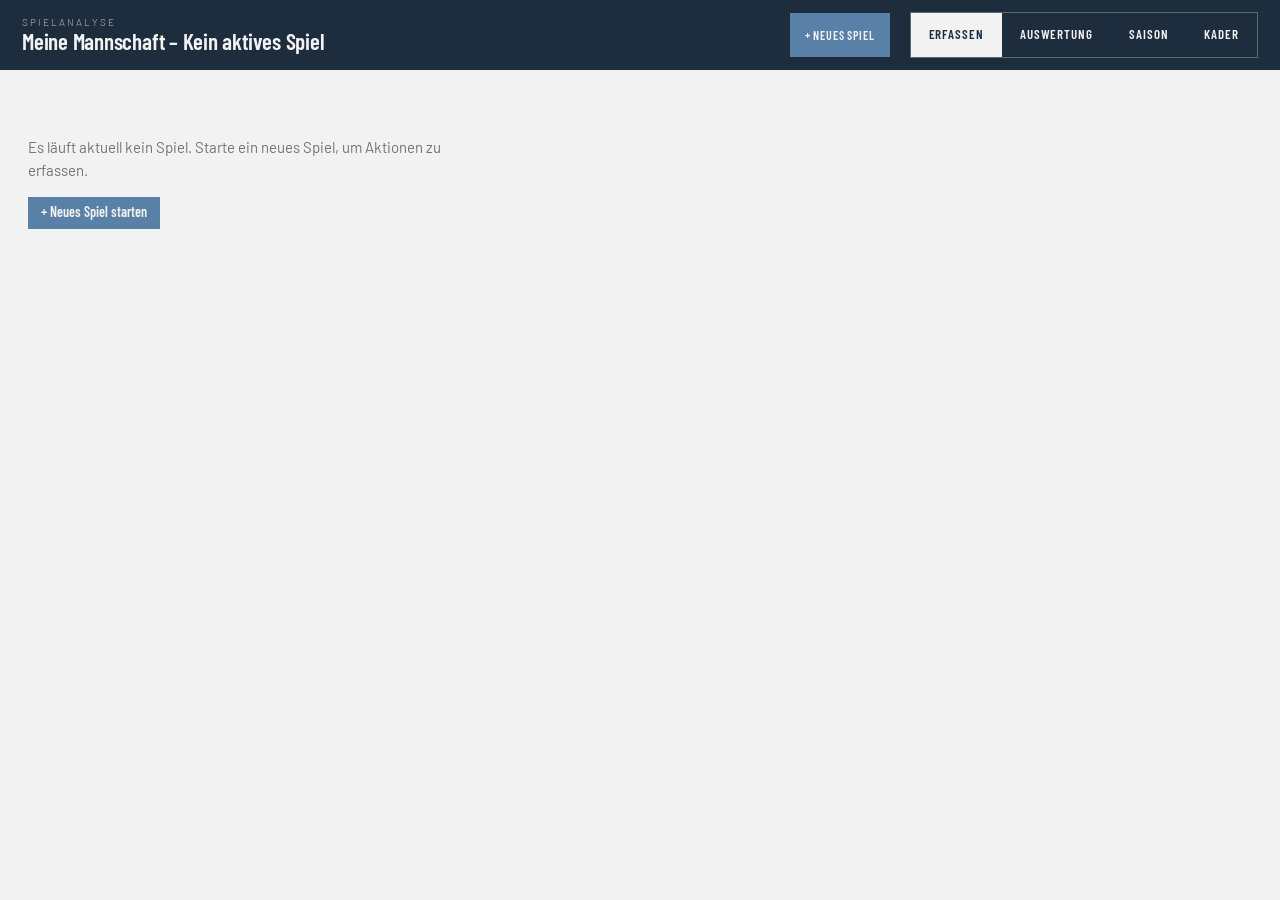
<file: app/index.html>
<!DOCTYPE html>
<html lang="de">
<head>
<meta charset="utf-8">
<meta name="viewport" content="width=device-width, initial-scale=1, maximum-scale=1">
<title>Handball Spielanalyse</title>
<link rel="stylesheet" href="styles.css">

<link rel="manifest" href="manifest.json">
<meta name="theme-color" content="#1d2d3d">
<link rel="icon" href="icons/icon-192.png" type="image/png">
<link rel="apple-touch-icon" href="icons/icon-180.png">
<meta name="mobile-web-app-capable" content="yes">
<meta name="apple-mobile-web-app-capable" content="yes">
<meta name="apple-mobile-web-app-status-bar-style" content="black-translucent">
<meta name="apple-mobile-web-app-title" content="Spielanalyse">
</head>
<body>
<div id="root"></div>
<script src="app.js"></script>
</body>
</html>
</file>
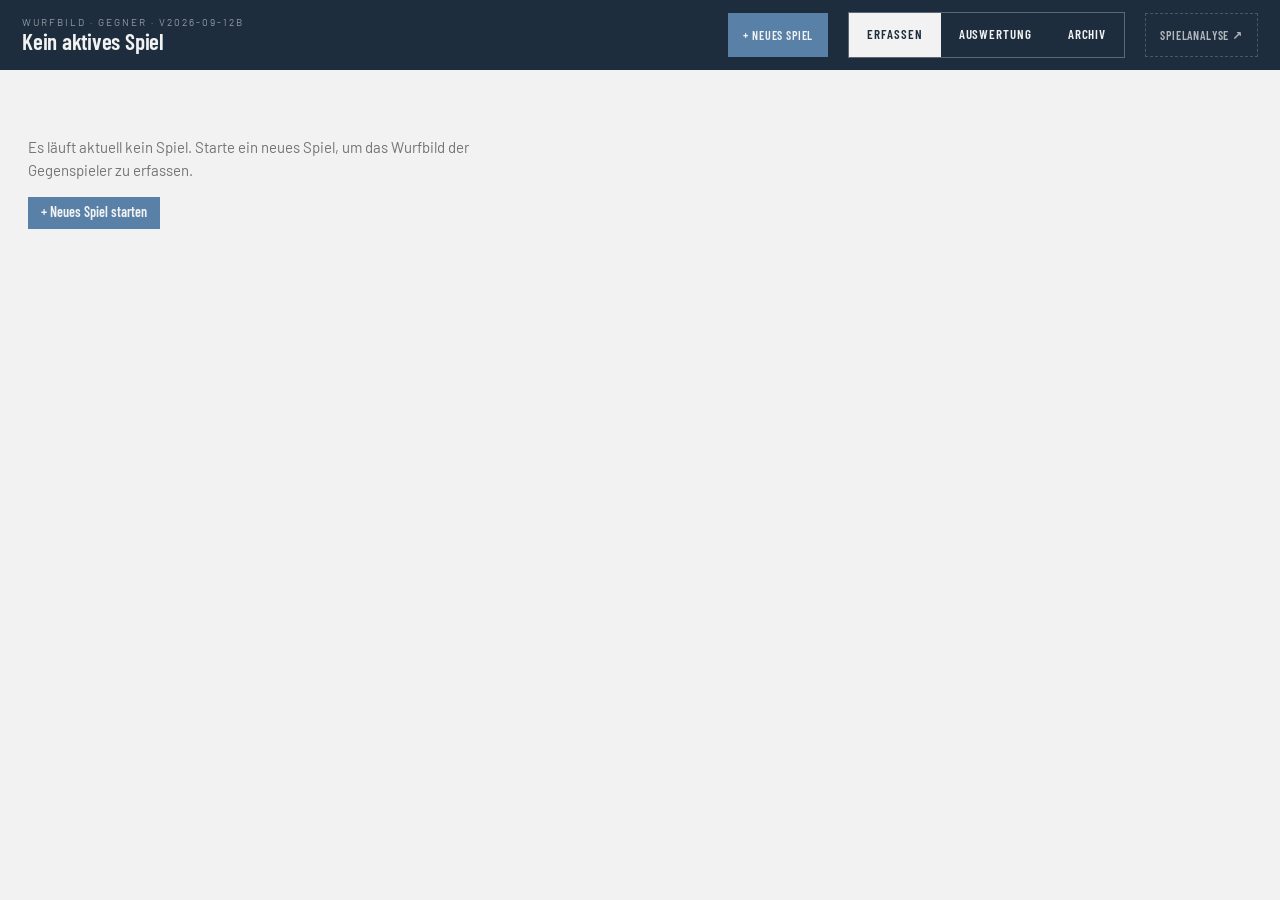
<file: docs/wurfbild/index.html>
<!DOCTYPE html>
<html lang="de">
<head>
<meta charset="utf-8">
<meta name="viewport" content="width=device-width, initial-scale=1, maximum-scale=1">
<title>Handball Wurfbild</title>
<link rel="stylesheet" href="styles.css">

<link rel="manifest" href="manifest.json">
<meta name="theme-color" content="#1d2d3d">
<link rel="icon" href="icons/icon-192.png" type="image/png">
<link rel="apple-touch-icon" href="icons/icon-180.png">
<meta name="mobile-web-app-capable" content="yes">
<meta name="apple-mobile-web-app-capable" content="yes">
<meta name="apple-mobile-web-app-status-bar-style" content="black-translucent">
<meta name="apple-mobile-web-app-title" content="Wurfbild">
</head>
<body>
<div id="root"></div>
<script src="app.js"></script>
</body>
</html>
</file>
<file: app/styles.css>
@import url('https://fonts.googleapis.com/css2?family=Barlow:wght@400;500;700&family=Barlow+Condensed:wght@400;600&display=swap');

:root {
  --color-bg: #f2f2f3;
  --color-surface: #e9e9ea;
  --color-text: #1d1f20;
  --color-accent: #5980a6;
  --color-accent-2: #728fab;
  --color-divider: color-mix(in srgb, #1d1f20 16%, transparent);

  --color-neutral-100: #f5f5f8;
  --color-neutral-500: #98989b;
  --color-neutral-800: #424244;

  --color-accent-100: #eef6ff;
  --color-accent-300: #b5d9fd;
  --color-accent-600: #597ea3;
  --color-accent-700: #416180;
  --color-accent-800: #2c455d;
  --color-accent-900: #1d2d3d;

  --font-heading: "Barlow Condensed", system-ui, sans-serif;
  --font-heading-weight: 600;
  --font-body: "Barlow", system-ui, sans-serif;

  --space-2: 6.8px;
  --space-3: 10.2px;
  --space-4: 13.6px;

  --radius-md: 4px;
  --radius-lg: 7px;

  --shadow-lg: 0 12px 32px color-mix(in srgb, #2b2b2d 22%, transparent);
}

* , *::before, *::after { box-sizing: border-box; }
html, body { margin: 0; }
body {
  background: var(--color-bg);
  color: var(--color-text);
  font-family: var(--font-body);
  font-size: 15px;
  line-height: 1.55;
}
button { font: inherit; color: inherit; }
h1, h2, h3, h4, h5, h6 {
  font-family: var(--font-heading);
  font-weight: var(--font-heading-weight);
  line-height: 1.12;
  letter-spacing: -0.015em;
  margin: 0;
}
h3 { font-size: 25px; }
h4 { font-size: 20px; }
h6 { font-size: 13px; letter-spacing: 0.08em; text-transform: uppercase; }
:focus { outline: none; }
:focus-visible { outline: 2px solid var(--color-accent); outline-offset: 2px; }

/* ── blueprint frame ── */
.blueprint { position: relative; border: 1px solid var(--color-divider); border-radius: 0; }
.blueprint > .corner { position: absolute; width: 11px; height: 11px; color: color-mix(in srgb, var(--color-text) 55%, transparent); }
.blueprint > .corner::before, .blueprint > .corner::after { content: ""; position: absolute; background: currentColor; }
.blueprint > .corner::before { left: 5px; top: 0; width: 1px; height: 100%; }
.blueprint > .corner::after { top: 5px; left: 0; width: 100%; height: 1px; }
.blueprint > .corner.tl { top: -6px; left: -6px; }
.blueprint > .corner.tr { top: -6px; right: -6px; }
.blueprint > .corner.bl { bottom: -6px; left: -6px; }
.blueprint > .corner.br { bottom: -6px; right: -6px; }

/* ── buttons ── */
.btn {
  display: inline-flex; align-items: center; justify-content: center; gap: 6px;
  cursor: pointer; text-decoration: none;
  font-family: var(--font-heading); font-weight: var(--font-heading-weight);
  font-size: 14px; line-height: 1.2; color: var(--color-text);
  background: transparent; border: 1px solid var(--color-divider);
  padding: var(--space-2) calc(var(--space-3) * 1.2);
  border-radius: 0;
}
.btn:disabled { opacity: 0.45; cursor: not-allowed; }
.btn-primary { background: var(--color-accent); color: var(--color-bg); border-color: var(--color-accent); }
.btn-primary:hover { background: var(--color-accent-600); }
.btn-primary:active { background: var(--color-accent-700); }
.btn-secondary:hover { background: color-mix(in srgb, var(--color-text) 7%, transparent); }
.btn-secondary:active { background: color-mix(in srgb, var(--color-text) 14%, transparent); }
.btn-danger { color: #a4453a; border-color: #a4453a; }
.btn-danger:hover { background: color-mix(in srgb, #a4453a 10%, transparent); }
.btn-icon { width: 36px; height: 36px; padding: 0; border: 0; }

/* ── forms ── */
.field { display: flex; flex-direction: column; gap: 5px; }
.field > label { font-size: 12px; color: color-mix(in srgb, var(--color-text) 70%, transparent); }
.input, select.input {
  width: 100%; min-height: 40px; padding: 6px 10px; font: inherit;
  font-size: 15px; color: var(--color-text); caret-color: var(--color-accent);
  background: var(--color-surface);
  border: 1px solid var(--color-divider); border-radius: var(--radius-md);
}
.input:hover { border-color: color-mix(in srgb, var(--color-text) 45%, transparent); }
.input:focus-visible { border-color: var(--color-accent); outline-offset: 0; }
.seg { display: inline-flex; overflow: hidden; border: 1px solid var(--color-divider); border-radius: var(--radius-md); }
.seg-opt {
  display: inline-flex; align-items: center; gap: 6px; min-height: 40px;
  padding: 0 16px; font-size: 14px; cursor: pointer; border: 0; background: transparent; color: inherit;
}
.seg-opt + .seg-opt { border-left: 1px solid var(--color-divider); }
.seg-opt.active { background: var(--color-accent); color: var(--color-bg); }
.seg-opt:not(.active):hover { background: color-mix(in srgb, var(--color-text) 7%, transparent); }
.check-row { display: flex; align-items: center; gap: 10px; padding: 8px 4px; cursor: pointer; font-size: 15px; }
.check-row input { width: 18px; height: 18px; accent-color: var(--color-accent); cursor: pointer; }

/* ── tags ── */
.tag { display: inline-flex; align-items: center; font-size: 11px; letter-spacing: 0.02em; padding: 3px 10px; border-radius: 3px; }
.tag-accent { background: var(--color-accent-100); color: var(--color-accent-800); }
.tag-neutral { background: var(--color-neutral-100); color: var(--color-neutral-800); }
.tag-outline { border: 1px solid var(--color-accent); color: var(--color-accent); }

/* ── tables ── */
.table { width: 100%; border-collapse: collapse; font-size: 14px; }
.table th { text-align: left; font-size: 11px; letter-spacing: 0.08em; text-transform: uppercase; color: color-mix(in srgb, var(--color-text) 60%, transparent); padding: var(--space-2); border-bottom: 1px solid var(--color-divider); }
.table td { padding: var(--space-2); border-bottom: 1px solid color-mix(in srgb, var(--color-text) 8%, transparent); }
.table tbody tr:hover { background: color-mix(in srgb, var(--color-text) 4%, transparent); }
.table tr.inactive { opacity: 0.5; }

/* ── dialog ── */
.dialog-backdrop { position: fixed; inset: 0; z-index: 50; display: grid; place-items: center; padding: var(--space-4); background: color-mix(in srgb, #2b2b2d 50%, transparent); }
.dialog { width: min(460px, 100%); max-height: 92vh; overflow-y: auto; display: flex; flex-direction: column; gap: var(--space-3); padding: var(--space-4); border-radius: var(--radius-lg); background: var(--color-surface); box-shadow: var(--shadow-lg); border: 1px solid var(--color-divider); }
.dialog-title { font-family: var(--font-heading); font-weight: var(--font-heading-weight); font-size: 20px; }
.dialog-body { font-size: 14px; opacity: 0.85; }
.dialog-actions { display: flex; justify-content: flex-end; gap: var(--space-2); margin-top: var(--space-2); }
.dialog-error { font-size: 13px; color: #a4453a; }
.dialog-kader { display: flex; flex-direction: column; border: 1px solid var(--color-divider); max-height: 220px; overflow-y: auto; }
.dialog-kader .check-row { border-bottom: 1px solid color-mix(in srgb, var(--color-text) 8%, transparent); }
.dialog-kader .check-row:last-child { border-bottom: 0; }

/* ══════════════ app layout ══════════════ */
.page { min-height: 100vh; background: var(--color-bg); color: var(--color-text); font-family: var(--font-body); }

.app-header {
  background: var(--color-accent-900); color: var(--color-bg);
  padding: 12px 22px; display: flex; align-items: center; gap: 20px; flex-wrap: wrap;
}
.app-header-title { margin-right: auto; display: flex; flex-direction: column; gap: 1px; }
.app-header-kicker { font: 400 10px/1.2 var(--font-body); letter-spacing: .2em; text-transform: uppercase; opacity: .55; }
.app-header-match { font: 600 23px/1.05 var(--font-heading); letter-spacing: -0.01em; }

.score-block { display: flex; align-items: center; gap: 10px; }
.score-display { display: flex; align-items: baseline; gap: 8px; font: 600 34px/1 var(--font-heading); letter-spacing: -0.02em; font-variant-numeric: tabular-nums; }
.score-sep { opacity: .4; font-size: 20px; }
.score-them { opacity: .8; }
.score-btns { display: flex; flex-direction: column; gap: 3px; }
.score-btn { width: 34px; height: 24px; border: 1px solid rgba(242,242,243,.3); background: transparent; cursor: pointer; font: 600 13px/1 var(--font-heading); }

.clock-block { display: flex; align-items: center; gap: 9px; padding-left: 18px; border-left: 1px solid rgba(242,242,243,.22); }
.clock-time { font: 600 22px/1.05 var(--font-heading); font-variant-numeric: tabular-nums; min-width: 64px; }
.clock-half { font: 400 9px/1 var(--font-body); letter-spacing: .16em; text-transform: uppercase; opacity: .55; }
.header-btn { min-height: 44px; border: 1px solid rgba(242,242,243,.3); background: transparent; color: inherit; cursor: pointer; padding: 0 14px; font: 600 12px/1.2 var(--font-heading); letter-spacing: .07em; text-transform: uppercase; }
.header-btn.warn { border-color: rgba(226,140,120,.55); color: #e8b6a9; }

.tabs { display: flex; border: 1px solid rgba(242,242,243,.3); }
.tab-btn { min-height: 44px; border: 0; cursor: pointer; padding: 0 18px; font: 600 13px/1.2 var(--font-heading); letter-spacing: .07em; text-transform: uppercase; background: transparent; color: inherit; }
.tab-btn.active { background: var(--color-bg); color: var(--color-accent-900); }

.view { padding: 26px 24px 48px; display: flex; flex-direction: column; gap: 32px; }

/* live view */
.live-grid { display: grid; grid-template-columns: minmax(210px,250px) minmax(0,1fr); gap: 26px; padding: 26px 24px 40px; align-items: start; }
.roster-panel { display: flex; flex-direction: column; gap: 7px; min-width: 0; }
.roster-panel h6 { margin: 0 0 2px; }
.roster-item { display: grid; grid-template-columns: 28px minmax(0,1fr) auto; align-items: center; gap: 9px; width: 100%; min-height: 48px; text-align: left; cursor: pointer; padding: 7px 10px; border: 1px solid var(--color-divider); background: transparent; color: var(--color-text); }
.roster-item.active { border-color: var(--color-accent); background: var(--color-accent); color: var(--color-bg); }
.roster-nr { font: 600 17px/1 var(--font-heading); font-variant-numeric: tabular-nums; opacity: .8; }
.roster-name-col { display: flex; flex-direction: column; min-width: 0; }
.roster-name { font: 500 17px/1.2 var(--font-body); white-space: nowrap; overflow: hidden; text-overflow: ellipsis; }
.roster-pos { font: 400 9px/1.3 var(--font-body); letter-spacing: .14em; text-transform: uppercase; opacity: .55; }
.roster-tally { font: 600 12px/1 var(--font-heading); font-variant-numeric: tabular-nums; opacity: .6; }

.record-panel { display: flex; flex-direction: column; gap: 20px; min-width: 0; }
.record-head { display: flex; align-items: baseline; gap: 14px; flex-wrap: wrap; }
.record-head-title { font: 600 26px/1 var(--font-heading); margin: 0; }
.record-head-hint { font: 400 13px/1.3 var(--font-body); color: color-mix(in srgb, var(--color-text) 55%, transparent); }
.record-undo { margin-left: auto; min-height: 44px; }

.action-grids { display: grid; grid-template-columns: repeat(auto-fit,minmax(320px,1fr)); gap: 24px; }
.action-block { padding: 16px 15px 15px; display: flex; flex-direction: column; gap: 13px; min-width: 0; }
.action-head { display: flex; align-items: baseline; gap: 9px; flex-wrap: wrap; }
.action-head h4 { margin: 0; }
.action-sub { font: 400 10px/1.3 var(--font-body); letter-spacing: .13em; text-transform: uppercase; color: color-mix(in srgb, var(--color-text) 50%, transparent); }
.action-buttons { display: grid; grid-template-columns: repeat(auto-fit,minmax(120px,1fr)); gap: 7px; }
.action-btn { display: flex; flex-direction: column; align-items: flex-start; justify-content: space-between; gap: 5px; cursor: pointer; padding: 10px 11px; border-radius: 0; min-height: 64px; text-align: left; }
.action-btn.good { border: 1px solid var(--color-accent); background: var(--color-accent); color: var(--color-bg); }
.action-btn.bad { border: 1px solid var(--color-divider); background: transparent; color: var(--color-text); }
.action-btn:disabled { opacity: .4; cursor: not-allowed; }
.action-label { font: 600 15px/1.1 var(--font-heading); }
.action-count { font: 600 11px/1 var(--font-heading); font-variant-numeric: tabular-nums; }
.action-btn.good .action-count { opacity: .75; }
.action-btn.bad .action-count { opacity: .5; }

.log-section { display: flex; flex-direction: column; gap: 6px; }
.log-section h6 { margin: 0; }
.log-row { display: grid; grid-template-columns: 52px 66px minmax(0,1fr) auto; align-items: center; gap: 12px; padding: 6px 2px; border-bottom: 1px solid color-mix(in srgb, var(--color-text) 8%, transparent); font-size: 13px; }
.log-time { font: 600 13px/1 var(--font-heading); font-variant-numeric: tabular-nums; opacity: .5; }
.log-side { font: 400 9px/1.3 var(--font-body); letter-spacing: .13em; text-transform: uppercase; color: var(--color-accent-700); }
.log-text { font-size: 15px; white-space: nowrap; overflow: hidden; text-overflow: ellipsis; }
.log-text strong { font-weight: 500; }
.log-remove { display: flex; align-items: center; justify-content: center; width: 36px; height: 36px; border: 0; background: transparent; cursor: pointer; color: color-mix(in srgb, var(--color-text) 45%, transparent); padding: 0; }
.log-remove:hover { color: var(--color-accent-700); }

/* eval view */
.kpi-grid { display: grid; grid-template-columns: repeat(auto-fit,minmax(172px,1fr)); gap: 22px; }
.kpi-card { padding: 15px 15px 13px; display: flex; flex-direction: column; gap: 5px; }
.kpi-label { font: 400 10px/1.3 var(--font-body); letter-spacing: .14em; text-transform: uppercase; color: var(--color-accent-700); }
.kpi-value { font: 600 38px/1 var(--font-heading); letter-spacing: -0.02em; font-variant-numeric: tabular-nums; }
.kpi-sub { font: 400 12px/1.4 var(--font-body); color: color-mix(in srgb, var(--color-text) 55%, transparent); }

.section { display: flex; flex-direction: column; gap: 11px; min-width: 0; }
.section h3 { margin: 0; }
.section-head { display: flex; align-items: baseline; gap: 14px; flex-wrap: wrap; }
.sorter-group { display: flex; margin-left: auto; border: 1px solid var(--color-divider); }
.sorter-btn { min-height: 40px; border: 0; border-left: 1px solid var(--color-divider); cursor: pointer; padding: 0 14px; font: 600 12px/1.2 var(--font-heading); letter-spacing: .06em; text-transform: uppercase; background: transparent; color: var(--color-text); }
.sorter-btn:first-child { border-left: 0; }
.sorter-btn.active { background: var(--color-accent); color: var(--color-bg); }

.table-wrap { overflow-x: auto; }
.quote-cell { display: flex; align-items: center; gap: 8px; }
.quote-num { font: 600 13px/1 var(--font-heading); font-variant-numeric: tabular-nums; min-width: 34px; }
.quote-track { flex: 1; height: 6px; background: color-mix(in srgb, var(--color-text) 10%, transparent); position: relative; min-width: 32px; }
.quote-fill { position: absolute; left: 0; top: 0; bottom: 0; background: var(--color-accent); }
.table-footnote { font: 400 12px/1.5 var(--font-body); color: color-mix(in srgb, var(--color-text) 50%, transparent); max-width: 660px; }

.highlight-grid { display: grid; grid-template-columns: repeat(auto-fit,minmax(240px,1fr)); gap: 22px; }
.highlight-card { padding: 15px; display: flex; flex-direction: column; gap: 6px; }
.highlight-card.dark { background: var(--color-accent-900); }
.highlight-tag { font: 400 10px/1.3 var(--font-body); letter-spacing: .14em; text-transform: uppercase; color: var(--color-accent-700); }
.highlight-card.dark .highlight-tag { color: var(--color-accent-300); }
.highlight-name { font: 600 21px/1.1 var(--font-heading); }
.highlight-card.dark .highlight-name { color: var(--color-bg); }
.highlight-text { font: 400 13px/1.45 var(--font-body); color: color-mix(in srgb, var(--color-text) 62%, transparent); }
.highlight-card.dark .highlight-text { color: rgba(242,242,243,.85); }

.split-card { padding: 20px 18px 16px; min-width: 0; }
.split-list { display: flex; flex-direction: column; gap: 9px; min-width: 0; }
.split-header, .split-row { display: grid; grid-template-columns: minmax(120px,168px) minmax(0,1fr) minmax(0,1fr); gap: 12px; align-items: center; min-width: 0; }
.split-header { font: 400 10px/1.3 var(--font-body); letter-spacing: .14em; text-transform: uppercase; color: color-mix(in srgb, var(--color-text) 50%, transparent); }
.split-name { font: 500 13px/1.3 var(--font-body); white-space: nowrap; overflow: hidden; text-overflow: ellipsis; }
.split-name .nr { font: 600 13px/1 var(--font-heading); opacity: .45; margin-right: 7px; }
.split-bar { display: flex; align-items: center; gap: 8px; min-width: 0; }
.split-track { flex: 1; height: 14px; background: color-mix(in srgb, var(--color-text) 7%, transparent); position: relative; min-width: 24px; }
.split-fill { position: absolute; top: 0; bottom: 0; }
.split-mid { position: absolute; top: 0; bottom: 0; left: 50%; width: 1px; background: color-mix(in srgb, var(--color-text) 30%, transparent); }
.split-value { font: 600 12px/1 var(--font-heading); font-variant-numeric: tabular-nums; min-width: 26px; text-align: right; opacity: .75; }

/* season view */
.game-grid { display: grid; grid-template-columns: repeat(auto-fit,minmax(190px,1fr)); gap: 20px; }
.game-card { padding: 14px; display: flex; flex-direction: column; gap: 5px; background: transparent; }
.game-card.dark { background: var(--color-accent-900); }
.game-card-head { display: flex; justify-content: space-between; font: 400 10px/1.3 var(--font-body); letter-spacing: .14em; text-transform: uppercase; color: var(--color-accent-700); }
.game-card.dark .game-card-head { color: var(--color-accent-300); }
.game-card-opp { font: 500 14px/1.3 var(--font-body); white-space: nowrap; overflow: hidden; text-overflow: ellipsis; }
.game-card.dark .game-card-opp { color: var(--color-bg); }
.game-card-result { display: flex; align-items: baseline; gap: 9px; }
.game-card-score { font: 600 28px/1 var(--font-heading); font-variant-numeric: tabular-nums; }
.game-card.dark .game-card-score { color: var(--color-bg); }
.new-game-card { display: flex; flex-direction: column; align-items: center; justify-content: center; gap: 8px; min-height: 96px; cursor: pointer; background: transparent; border-style: dashed; color: var(--color-text); width: 100%; }
.new-game-card:hover { background: color-mix(in srgb, var(--color-text) 4%, transparent); }
.new-game-plus { font: 600 26px/1 var(--font-heading); color: var(--color-accent); }
.new-game-label { font: 600 12px/1.2 var(--font-heading); letter-spacing: .07em; text-transform: uppercase; }

/* roster (kader) view */
.roster-view-head { display: flex; align-items: center; gap: 16px; flex-wrap: wrap; }
.roster-view-head .field { max-width: 320px; flex: 1; }
.roster-table td { vertical-align: middle; }
.roster-table input.input, .roster-table select.input { min-height: 36px; font-size: 14px; }
.nr-input { width: 64px; }
.pos-select { width: 100%; min-width: 150px; }

/* empty states */
.empty-state { display: flex; flex-direction: column; align-items: flex-start; gap: 14px; padding: 40px 4px; max-width: 480px; }
.empty-state p { margin: 0; color: color-mix(in srgb, var(--color-text) 60%, transparent); font-size: 15px; }

@media (max-width: 720px) {
  .live-grid { grid-template-columns: 1fr; }
  .app-header { padding: 10px 14px; }
}
</file>
<file: docs/wurfbild/styles.css>
@import url('https://fonts.googleapis.com/css2?family=Barlow:wght@400;500;700&family=Barlow+Condensed:wght@400;600&display=swap');

:root {
  --color-bg: #f2f2f3;
  --color-surface: #e9e9ea;
  --color-text: #1d1f20;
  --color-accent: #5980a6;
  --color-accent-2: #728fab;
  --color-divider: color-mix(in srgb, #1d1f20 16%, transparent);

  --color-neutral-100: #f5f5f8;
  --color-neutral-500: #98989b;
  --color-neutral-800: #424244;

  --color-accent-100: #eef6ff;
  --color-accent-300: #b5d9fd;
  --color-accent-600: #597ea3;
  --color-accent-700: #416180;
  --color-accent-800: #2c455d;
  --color-accent-900: #1d2d3d;

  --font-heading: "Barlow Condensed", system-ui, sans-serif;
  --font-heading-weight: 600;
  --font-body: "Barlow", system-ui, sans-serif;

  --space-2: 6.8px;
  --space-3: 10.2px;
  --space-4: 13.6px;

  --radius-md: 4px;
  --radius-lg: 7px;

  --shadow-lg: 0 12px 32px color-mix(in srgb, #2b2b2d 22%, transparent);
}

* , *::before, *::after { box-sizing: border-box; }
html, body { margin: 0; }
body {
  background: var(--color-bg);
  color: var(--color-text);
  font-family: var(--font-body);
  font-size: 15px;
  line-height: 1.55;
}
button { font: inherit; color: inherit; }
h1, h2, h3, h4, h5, h6 {
  font-family: var(--font-heading);
  font-weight: var(--font-heading-weight);
  line-height: 1.12;
  letter-spacing: -0.015em;
  margin: 0;
}
h3 { font-size: 25px; }
h4 { font-size: 20px; }
h6 { font-size: 13px; letter-spacing: 0.08em; text-transform: uppercase; }
:focus { outline: none; }
:focus-visible { outline: 2px solid var(--color-accent); outline-offset: 2px; }

/* ── blueprint frame ── */
.blueprint { position: relative; border: 1px solid var(--color-divider); border-radius: 0; }
.blueprint > .corner { position: absolute; width: 11px; height: 11px; color: color-mix(in srgb, var(--color-text) 55%, transparent); }
.blueprint > .corner::before, .blueprint > .corner::after { content: ""; position: absolute; background: currentColor; }
.blueprint > .corner::before { left: 5px; top: 0; width: 1px; height: 100%; }
.blueprint > .corner::after { top: 5px; left: 0; width: 100%; height: 1px; }
.blueprint > .corner.tl { top: -6px; left: -6px; }
.blueprint > .corner.tr { top: -6px; right: -6px; }
.blueprint > .corner.bl { bottom: -6px; left: -6px; }
.blueprint > .corner.br { bottom: -6px; right: -6px; }

/* ── buttons ── */
.btn {
  display: inline-flex; align-items: center; justify-content: center; gap: 6px;
  cursor: pointer; text-decoration: none;
  font-family: var(--font-heading); font-weight: var(--font-heading-weight);
  font-size: 14px; line-height: 1.2; color: var(--color-text);
  background: transparent; border: 1px solid var(--color-divider);
  padding: var(--space-2) calc(var(--space-3) * 1.2);
  border-radius: 0;
}
.btn:disabled { opacity: 0.45; cursor: not-allowed; }
.btn-primary { background: var(--color-accent); color: var(--color-bg); border-color: var(--color-accent); }
.btn-primary:hover { background: var(--color-accent-600); }
.btn-primary:active { background: var(--color-accent-700); }
.btn-secondary:hover { background: color-mix(in srgb, var(--color-text) 7%, transparent); }
.btn-secondary:active { background: color-mix(in srgb, var(--color-text) 14%, transparent); }
.btn-danger { color: #a4453a; border-color: #a4453a; }
.btn-danger:hover { background: color-mix(in srgb, #a4453a 10%, transparent); }
.btn-icon { width: 36px; height: 36px; padding: 0; border: 0; }

/* ── forms ── */
.field { display: flex; flex-direction: column; gap: 5px; }
.field > label { font-size: 12px; color: color-mix(in srgb, var(--color-text) 70%, transparent); }
.input, select.input {
  width: 100%; min-height: 40px; padding: 6px 10px; font: inherit;
  font-size: 15px; color: var(--color-text); caret-color: var(--color-accent);
  background: var(--color-surface);
  border: 1px solid var(--color-divider); border-radius: var(--radius-md);
}
.input:hover { border-color: color-mix(in srgb, var(--color-text) 45%, transparent); }
.input:focus-visible { border-color: var(--color-accent); outline-offset: 0; }
.seg { display: inline-flex; overflow: hidden; border: 1px solid var(--color-divider); border-radius: var(--radius-md); }
.seg-opt {
  display: inline-flex; align-items: center; gap: 6px; min-height: 40px;
  padding: 0 16px; font-size: 14px; cursor: pointer; border: 0; background: transparent; color: inherit;
}
.seg-opt + .seg-opt { border-left: 1px solid var(--color-divider); }
.seg-opt.active { background: var(--color-accent); color: var(--color-bg); }
.seg-opt:not(.active):hover { background: color-mix(in srgb, var(--color-text) 7%, transparent); }
.check-row { display: flex; align-items: center; gap: 10px; padding: 8px 4px; cursor: pointer; font-size: 15px; }
.check-row input { width: 18px; height: 18px; accent-color: var(--color-accent); cursor: pointer; }
.field-row { display: grid; grid-template-columns: 90px minmax(0,1fr); gap: var(--space-3); }

/* ── tags ── */
.tag { display: inline-flex; align-items: center; font-size: 11px; letter-spacing: 0.02em; padding: 3px 10px; border-radius: 3px; }
.tag-accent { background: var(--color-accent-100); color: var(--color-accent-800); }
.tag-neutral { background: var(--color-neutral-100); color: var(--color-neutral-800); }
.tag-outline { border: 1px solid var(--color-accent); color: var(--color-accent); }

/* ── tables ── */
.table { width: 100%; border-collapse: collapse; font-size: 14px; }
.table th { text-align: left; font-size: 11px; letter-spacing: 0.08em; text-transform: uppercase; color: color-mix(in srgb, var(--color-text) 60%, transparent); padding: var(--space-2); border-bottom: 1px solid var(--color-divider); }
.table td { padding: var(--space-2); border-bottom: 1px solid color-mix(in srgb, var(--color-text) 8%, transparent); }
.table tbody tr:hover { background: color-mix(in srgb, var(--color-text) 4%, transparent); }
.table .num { font-variant-numeric: tabular-nums; }
.table .num.strong { font-weight: 500; }
.table .num.soft { opacity: .7; }
.table .nr { font: 600 14px/1 var(--font-heading); opacity: .45; font-variant-numeric: tabular-nums; margin-right: 8px; }

/* ── dialog ── */
.dialog-backdrop { position: fixed; inset: 0; z-index: 50; display: grid; place-items: center; padding: var(--space-4); background: color-mix(in srgb, #2b2b2d 50%, transparent); }
.dialog { width: min(460px, 100%); max-height: 92vh; overflow-y: auto; display: flex; flex-direction: column; gap: var(--space-3); padding: var(--space-4); border-radius: var(--radius-lg); background: var(--color-surface); box-shadow: var(--shadow-lg); border: 1px solid var(--color-divider); }
.dialog-title { font-family: var(--font-heading); font-weight: var(--font-heading-weight); font-size: 20px; }
.dialog-body { font-size: 14px; opacity: 0.85; }
.dialog-actions { display: flex; justify-content: flex-end; gap: var(--space-2); margin-top: var(--space-2); }
.dialog-actions .btn-danger { margin-right: auto; }
.dialog-error { font-size: 13px; color: #a4453a; }
.dialog-hint { font-size: 12px; color: color-mix(in srgb, var(--color-text) 55%, transparent); }

/* ══════════════ app layout ══════════════ */
.page { min-height: 100vh; background: var(--color-bg); color: var(--color-text); font-family: var(--font-body); }

.app-header {
  background: var(--color-accent-900); color: var(--color-bg);
  padding: 12px 22px; display: flex; align-items: center; gap: 20px; flex-wrap: wrap;
}
.app-header-title { margin-right: auto; display: flex; flex-direction: column; gap: 1px; min-width: 0; }
.app-header-kicker { font: 400 10px/1.2 var(--font-body); letter-spacing: .2em; text-transform: uppercase; opacity: .55; }
.app-header-match { font: 600 23px/1.05 var(--font-heading); letter-spacing: -0.01em; }
.app-header-meta { font: 400 12px/1.3 var(--font-body); opacity: .6; }

.score-block { display: flex; align-items: center; gap: 12px; padding-right: 18px; border-right: 1px solid rgba(242,242,243,.22); }
.score-display { font: 600 34px/1 var(--font-heading); letter-spacing: -0.02em; font-variant-numeric: tabular-nums; }
.score-label { font: 400 9px/1.2 var(--font-body); letter-spacing: .16em; text-transform: uppercase; opacity: .55; }
.header-btn { min-height: 44px; border: 1px solid rgba(242,242,243,.3); background: transparent; color: inherit; cursor: pointer; padding: 0 14px; font: 600 12px/1.2 var(--font-heading); letter-spacing: .07em; text-transform: uppercase; display: inline-flex; align-items: center; text-decoration: none; }
.header-btn:hover { background: rgba(242,242,243,.08); }
.header-btn.warn { border-color: rgba(226,140,120,.55); color: #e8b6a9; }
.header-btn.fill { background: var(--color-accent); border-color: var(--color-accent); }
.header-btn.fill:hover { background: var(--color-accent-600); }
.header-link { opacity: .7; border-style: dashed; }

.tabs { display: flex; border: 1px solid rgba(242,242,243,.3); }
.tab-btn { min-height: 44px; border: 0; cursor: pointer; padding: 0 18px; font: 600 13px/1.2 var(--font-heading); letter-spacing: .07em; text-transform: uppercase; background: transparent; color: inherit; }
.tab-btn:not(.active):hover { background: rgba(242,242,243,.08); }
.tab-btn.active { background: var(--color-bg); color: var(--color-accent-900); }

.view { padding: 26px 24px 48px; display: flex; flex-direction: column; gap: 32px; }
.section { display: flex; flex-direction: column; gap: 11px; min-width: 0; }
.section h3 { margin: 0; }
.section-head { display: flex; align-items: baseline; gap: 14px; flex-wrap: wrap; }
.section-hint { font: 400 13px/1.3 var(--font-body); color: color-mix(in srgb, var(--color-text) 55%, transparent); }
.table-wrap { overflow-x: auto; }
.table-footnote { font: 400 12px/1.5 var(--font-body); color: color-mix(in srgb, var(--color-text) 50%, transparent); max-width: 660px; }

/* ══════════════ live view ══════════════ */
.live-grid { display: grid; grid-template-columns: minmax(230px,290px) minmax(0,1fr); gap: 26px; padding: 26px 24px 40px; align-items: start; }

.roster-panel { display: flex; flex-direction: column; gap: 7px; min-width: 0; }
.roster-panel h6 { margin: 0 0 2px; }
.roster-item { display: grid; grid-template-columns: 30px minmax(0,1fr) auto; align-items: center; gap: 9px; width: 100%; min-height: 52px; text-align: left; cursor: pointer; padding: 7px 10px; border: 1px solid var(--color-divider); background: transparent; color: var(--color-text); }
.roster-item:hover { background: color-mix(in srgb, var(--color-text) 5%, transparent); }
.roster-item.active { border-color: var(--color-accent); background: var(--color-accent); color: var(--color-bg); }
.roster-nr { font: 600 18px/1 var(--font-heading); font-variant-numeric: tabular-nums; opacity: .8; }
.roster-name { font: 500 17px/1.2 var(--font-body); white-space: nowrap; overflow: hidden; text-overflow: ellipsis; }
.roster-tally { display: flex; flex-direction: column; align-items: flex-end; gap: 1px; }
.roster-tally-n { font: 600 18px/1 var(--font-heading); font-variant-numeric: tabular-nums; }
.roster-tally-l { font: 400 9px/1 var(--font-body); letter-spacing: .14em; text-transform: uppercase; opacity: .55; }
.roster-edit { display: inline-flex; align-items: center; justify-content: center; width: 36px; height: 36px; border: 0; background: transparent; cursor: pointer; color: color-mix(in srgb, var(--color-text) 40%, transparent); padding: 0; margin: -6px -8px -6px 0; }
.roster-item.active .roster-edit { color: rgba(242,242,243,.75); }
.roster-edit:hover { color: var(--color-accent-700); }
.roster-item.active .roster-edit:hover { color: var(--color-bg); }
.roster-add { margin-top: 4px; min-height: 44px; width: 100%; border-style: dashed; }
.roster-empty { font-size: 13px; color: color-mix(in srgb, var(--color-text) 55%, transparent); padding: 6px 2px; }

.record-panel { display: flex; flex-direction: column; gap: 20px; min-width: 0; }
.record-head { display: flex; align-items: baseline; gap: 14px; flex-wrap: wrap; }
.record-head-title { font: 600 26px/1 var(--font-heading); margin: 0; }
.record-head-hint { font: 400 13px/1.3 var(--font-body); color: color-mix(in srgb, var(--color-text) 55%, transparent); }
.record-undo { margin-left: auto; min-height: 44px; }

/* ── the goal ── */
.goal-card { padding: 18px 18px 14px; display: flex; flex-direction: column; gap: 12px; min-width: 0; }
.goal-head { display: flex; align-items: baseline; gap: 9px; flex-wrap: wrap; }
.goal-head h4 { margin: 0; }
.goal-sub { font: 400 10px/1.3 var(--font-body); letter-spacing: .13em; text-transform: uppercase; color: color-mix(in srgb, var(--color-text) 50%, transparent); }
.goal-sub.right { margin-left: auto; }

.goal-wrap { width: 100%; max-width: 640px; margin: 0 auto; display: flex; flex-direction: column; }
.goal { position: relative; width: 100%; aspect-ratio: 3 / 2; max-width: 100%; }
.goal-post {
  position: absolute; background: var(--color-accent-900);
  background-image: repeating-linear-gradient(0deg, var(--color-accent-900) 0 24px, var(--color-bg) 24px 48px);
}
.goal-post.left, .goal-post.right { top: 0; bottom: 0; width: 14px; }
.goal-post.left { left: 0; }
.goal-post.right { right: 0; }
.goal-post.top { left: 0; right: 0; top: 0; height: 14px; background-image: repeating-linear-gradient(90deg, var(--color-accent-900) 0 24px, var(--color-bg) 24px 48px); }
.goal-post::after { content: ""; position: absolute; inset: 0; box-shadow: inset 0 0 0 1px var(--color-accent-900); }
.goal-line { height: 4px; background: var(--color-accent-900); opacity: .55; }
.goal-floor { display: flex; justify-content: space-between; font: 400 9px/1.3 var(--font-body); letter-spacing: .14em; text-transform: uppercase; color: color-mix(in srgb, var(--color-text) 45%, transparent); padding-top: 4px; }

.goal-net {
  position: absolute; left: 14px; right: 14px; top: 14px; bottom: 0;
  display: grid; grid-template-columns: repeat(3, 1fr); grid-template-rows: repeat(3, 1fr); gap: 3px;
  background-color: color-mix(in srgb, var(--color-text) 3%, transparent);
  background-image:
    repeating-linear-gradient(0deg, transparent 0 11px, color-mix(in srgb, var(--color-text) 9%, transparent) 11px 12px),
    repeating-linear-gradient(90deg, transparent 0 11px, color-mix(in srgb, var(--color-text) 9%, transparent) 11px 12px);
  padding: 3px;
}
.zone {
  position: relative; display: flex; flex-direction: column; align-items: center; justify-content: center; gap: 2px;
  border: 1px solid color-mix(in srgb, var(--color-text) 22%, transparent); cursor: pointer; padding: 6px;
  background: color-mix(in srgb, var(--color-accent) var(--heat, 0%), transparent);
  color: var(--color-text); min-width: 0; transition: background .12s ease;
}
.zone.hot { color: var(--color-bg); border-color: transparent; }
.zone:not(:disabled):hover { box-shadow: inset 0 0 0 2px var(--color-accent); }
.zone:not(:disabled):active { box-shadow: inset 0 0 0 3px var(--color-accent-700); }
.zone:disabled { cursor: not-allowed; }
.zone-count { font: 600 clamp(22px, 5.5vw, 40px)/1 var(--font-heading); letter-spacing: -0.02em; font-variant-numeric: tabular-nums; }
.zone-pct { font: 400 11px/1 var(--font-body); opacity: .65; font-variant-numeric: tabular-nums; }
.zone-label { position: absolute; left: 6px; top: 4px; font: 400 9px/1.3 var(--font-body); letter-spacing: .12em; text-transform: uppercase; opacity: .5; }
.zone.empty .zone-count { opacity: .3; }
.goal.locked .zone { opacity: .55; }
.goal-overlay { position: absolute; inset: 14px 14px 0 14px; display: grid; place-items: end center; padding-bottom: 10px; pointer-events: none; }
.goal-overlay span { background: color-mix(in srgb, var(--color-bg) 88%, transparent); border: 1px solid var(--color-divider); padding: 8px 14px; font: 600 14px/1.2 var(--font-heading); letter-spacing: .06em; text-transform: uppercase; color: var(--color-accent-800); }

/* mini goal for per-player cards */
.goal-mini { position: relative; width: 100%; aspect-ratio: 3 / 2; }
.goal-mini .goal-post.left, .goal-mini .goal-post.right { width: 6px; }
.goal-mini .goal-post.top { height: 6px; }
.goal-mini .goal-post { background-image: none; }
.goal-mini .goal-net { left: 6px; right: 6px; top: 6px; gap: 2px; padding: 2px; background-image: none; }
.goal-mini .zone { padding: 2px; cursor: default; border-color: color-mix(in srgb, var(--color-text) 14%, transparent); }
.goal-mini .zone-count { font-size: 16px; }
.goal-mini .zone:hover { box-shadow: none; }

/* log */
.log-section { display: flex; flex-direction: column; gap: 6px; }
.log-section h6 { margin: 0; }
.log-row { display: grid; grid-template-columns: 36px minmax(0,1fr) auto; align-items: center; gap: 12px; padding: 6px 2px; border-bottom: 1px solid color-mix(in srgb, var(--color-text) 8%, transparent); font-size: 13px; }
.log-idx { font: 600 13px/1 var(--font-heading); font-variant-numeric: tabular-nums; opacity: .5; }
.log-text { font-size: 15px; white-space: nowrap; overflow: hidden; text-overflow: ellipsis; }
.log-text strong { font-weight: 500; }
.log-zone { color: var(--color-accent-700); }
.log-remove { display: flex; align-items: center; justify-content: center; width: 36px; height: 36px; border: 0; background: transparent; cursor: pointer; color: color-mix(in srgb, var(--color-text) 45%, transparent); padding: 0; }
.log-remove:hover { color: var(--color-accent-700); }

/* ══════════════ analysis ══════════════ */
.kpi-grid { display: grid; grid-template-columns: repeat(auto-fit,minmax(172px,1fr)); gap: 22px; }
.kpi-card { padding: 15px 15px 13px; display: flex; flex-direction: column; gap: 5px; min-width: 0; }
.kpi-label { font: 400 10px/1.3 var(--font-body); letter-spacing: .14em; text-transform: uppercase; color: var(--color-accent-700); }
.kpi-value { font: 600 38px/1 var(--font-heading); letter-spacing: -0.02em; font-variant-numeric: tabular-nums; white-space: nowrap; overflow: hidden; text-overflow: ellipsis; }
.kpi-value.text { font-size: 26px; }
.kpi-sub { font: 400 12px/1.4 var(--font-body); color: color-mix(in srgb, var(--color-text) 55%, transparent); }

.analysis-grid { display: grid; grid-template-columns: minmax(0, 1.2fr) minmax(0, 1fr); gap: 24px; align-items: start; }
.dist-card { padding: 18px 18px 16px; display: flex; flex-direction: column; gap: 14px; min-width: 0; }
.dist-list { display: flex; flex-direction: column; gap: 9px; }
.dist-row { display: grid; grid-template-columns: 90px minmax(0,1fr) 62px; gap: 12px; align-items: center; }
.dist-name { font: 500 13px/1.3 var(--font-body); }
.dist-track { height: 14px; background: color-mix(in srgb, var(--color-text) 7%, transparent); position: relative; }
.dist-fill { position: absolute; left: 0; top: 0; bottom: 0; background: var(--color-accent); }
.dist-value { font: 600 12px/1 var(--font-heading); font-variant-numeric: tabular-nums; text-align: right; opacity: .75; }
.dist-group { font: 400 10px/1.3 var(--font-body); letter-spacing: .14em; text-transform: uppercase; color: color-mix(in srgb, var(--color-text) 50%, transparent); margin-top: 4px; }

.player-grid { display: grid; grid-template-columns: repeat(auto-fill, minmax(200px, 1fr)); gap: 22px; }
.player-card { padding: 14px 14px 12px; display: flex; flex-direction: column; gap: 10px; min-width: 0; }
.player-card-head { display: flex; align-items: baseline; gap: 8px; min-width: 0; }
.player-card-nr { font: 600 15px/1 var(--font-heading); opacity: .45; font-variant-numeric: tabular-nums; }
.player-card-name { font: 500 15px/1.3 var(--font-body); white-space: nowrap; overflow: hidden; text-overflow: ellipsis; flex: 1; min-width: 0; }
.player-card-n { font: 600 24px/1 var(--font-heading); font-variant-numeric: tabular-nums; }
.player-card-foot { font: 400 12px/1.4 var(--font-body); color: color-mix(in srgb, var(--color-text) 55%, transparent); }

.quote-cell { display: flex; align-items: center; gap: 8px; }
.quote-num { font: 600 13px/1 var(--font-heading); font-variant-numeric: tabular-nums; min-width: 34px; }
.quote-track { flex: 1; height: 6px; background: color-mix(in srgb, var(--color-text) 10%, transparent); position: relative; min-width: 32px; }
.quote-fill { position: absolute; left: 0; top: 0; bottom: 0; background: var(--color-accent); }

/* ══════════════ archive ══════════════ */
.filter-chips { display: flex; flex-wrap: wrap; gap: 7px; }
.chip { min-height: 40px; padding: 0 14px; border: 1px solid var(--color-divider); background: transparent; cursor: pointer; font: 600 13px/1.2 var(--font-heading); letter-spacing: .04em; color: var(--color-text); display: inline-flex; align-items: center; gap: 8px; }
.chip:hover { background: color-mix(in srgb, var(--color-text) 6%, transparent); }
.chip.active { background: var(--color-accent); border-color: var(--color-accent); color: var(--color-bg); }
.chip-n { font-size: 11px; opacity: .6; font-variant-numeric: tabular-nums; }

.game-grid { display: grid; grid-template-columns: repeat(auto-fit,minmax(190px,1fr)); gap: 20px; }
.game-card { padding: 14px; display: flex; flex-direction: column; gap: 5px; background: transparent; text-align: left; cursor: pointer; color: var(--color-text); width: 100%; }
.game-card:hover { background: color-mix(in srgb, var(--color-text) 4%, transparent); }
.game-card.selected { border-color: var(--color-accent); box-shadow: inset 0 0 0 1px var(--color-accent); }
.game-card.dark { background: var(--color-accent-900); cursor: default; }
.game-card-head { display: flex; justify-content: space-between; font: 400 10px/1.3 var(--font-body); letter-spacing: .14em; text-transform: uppercase; color: var(--color-accent-700); }
.game-card.dark .game-card-head { color: var(--color-accent-300); }
.game-card-opp { font: 500 15px/1.3 var(--font-body); white-space: nowrap; overflow: hidden; text-overflow: ellipsis; }
.game-card.dark .game-card-opp { color: var(--color-bg); }
.game-card-result { display: flex; align-items: baseline; gap: 9px; }
.game-card-score { font: 600 28px/1 var(--font-heading); font-variant-numeric: tabular-nums; }
.game-card.dark .game-card-score { color: var(--color-bg); }
.game-card-unit { font: 400 11px/1.3 var(--font-body); color: color-mix(in srgb, var(--color-text) 55%, transparent); }
.game-card.dark .game-card-unit { color: rgba(242,242,243,.7); }
.game-card-delete { margin-left: auto; align-self: center; display: inline-flex; align-items: center; justify-content: center; width: 40px; height: 40px; margin-right: -8px; border: 0; background: transparent; cursor: pointer; padding: 0; color: color-mix(in srgb, var(--color-text) 45%, transparent); }
.game-card-delete:hover { color: #a4453a; background: color-mix(in srgb, #a4453a 10%, transparent); }
.new-game-card { display: flex; flex-direction: column; align-items: center; justify-content: center; gap: 8px; min-height: 96px; cursor: pointer; background: transparent; border-style: dashed; color: var(--color-text); width: 100%; }
.new-game-card:hover { background: color-mix(in srgb, var(--color-text) 4%, transparent); }
.new-game-plus { font: 600 26px/1 var(--font-heading); color: var(--color-accent); }
.new-game-label { font: 600 12px/1.2 var(--font-heading); letter-spacing: .07em; text-transform: uppercase; }

.archive-detail-head { display: flex; align-items: center; gap: 14px; flex-wrap: wrap; }
.archive-detail-head h3 { margin-right: auto; }

/* empty states */
.empty-state { display: flex; flex-direction: column; align-items: flex-start; gap: 14px; padding: 40px 4px; max-width: 480px; }
.empty-state p { margin: 0; color: color-mix(in srgb, var(--color-text) 60%, transparent); font-size: 15px; }

@media (max-width: 860px) {
  .analysis-grid { grid-template-columns: 1fr; }
}
@media (max-width: 720px) {
  .live-grid { grid-template-columns: 1fr; padding: 18px 14px 32px; }
  .view { padding: 18px 14px 40px; }
  .app-header { padding: 10px 14px; gap: 12px; }
  .score-block { padding-right: 0; border-right: 0; }
  .zone-label { display: none; }
}
</file>
